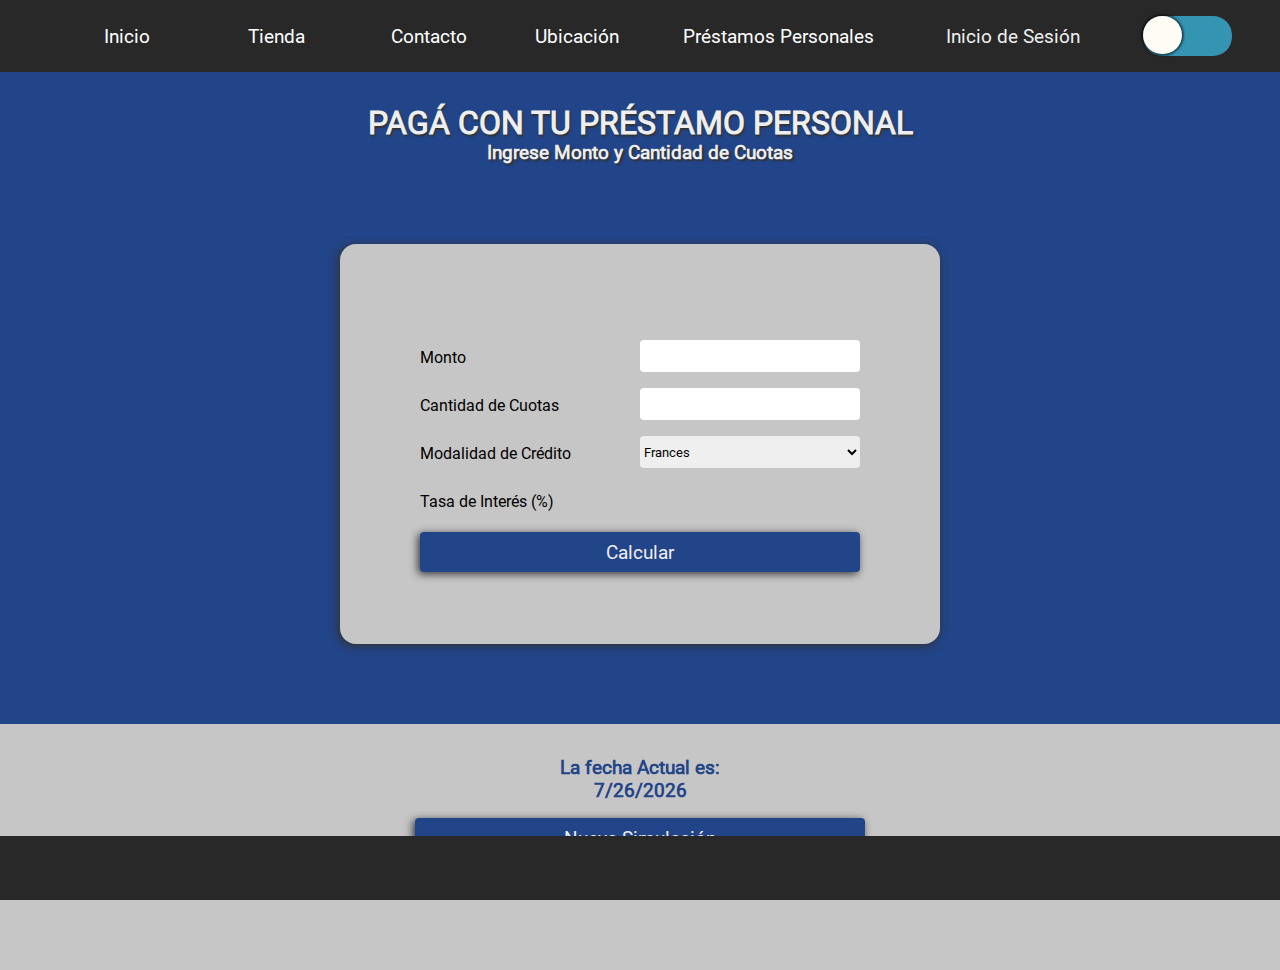
<file: finantiations.html>
<!DOCTYPE html>
<html lang="es">

<head>
    <meta charset="UTF-8">
    <meta http-equiv="X-UA-Compatible" content="IE=edge">
    <meta name="viewport" content="width=device-width, initial-scale=1.0">
    <title>JavaScript -- CoderHouse</title>
    <link rel="stylesheet" href="./css/style.css">
</head>

<body>
    <header id="header">
    </header>

    <main id="main">
        <h1>PAGÁ CON TU PRÉSTAMO PERSONAL</h1>

        <h3>Ingrese Monto y Cantidad de Cuotas</h3>
    </main>

    <footer id="footer">
        <p class="copy"></p>
    </footer>

    <script src="./js/index.js"></script>
    <script src="./js/calculos.js"></script>
    <script src="./js/dollar.js"></script>
</body>

</html>
</file>
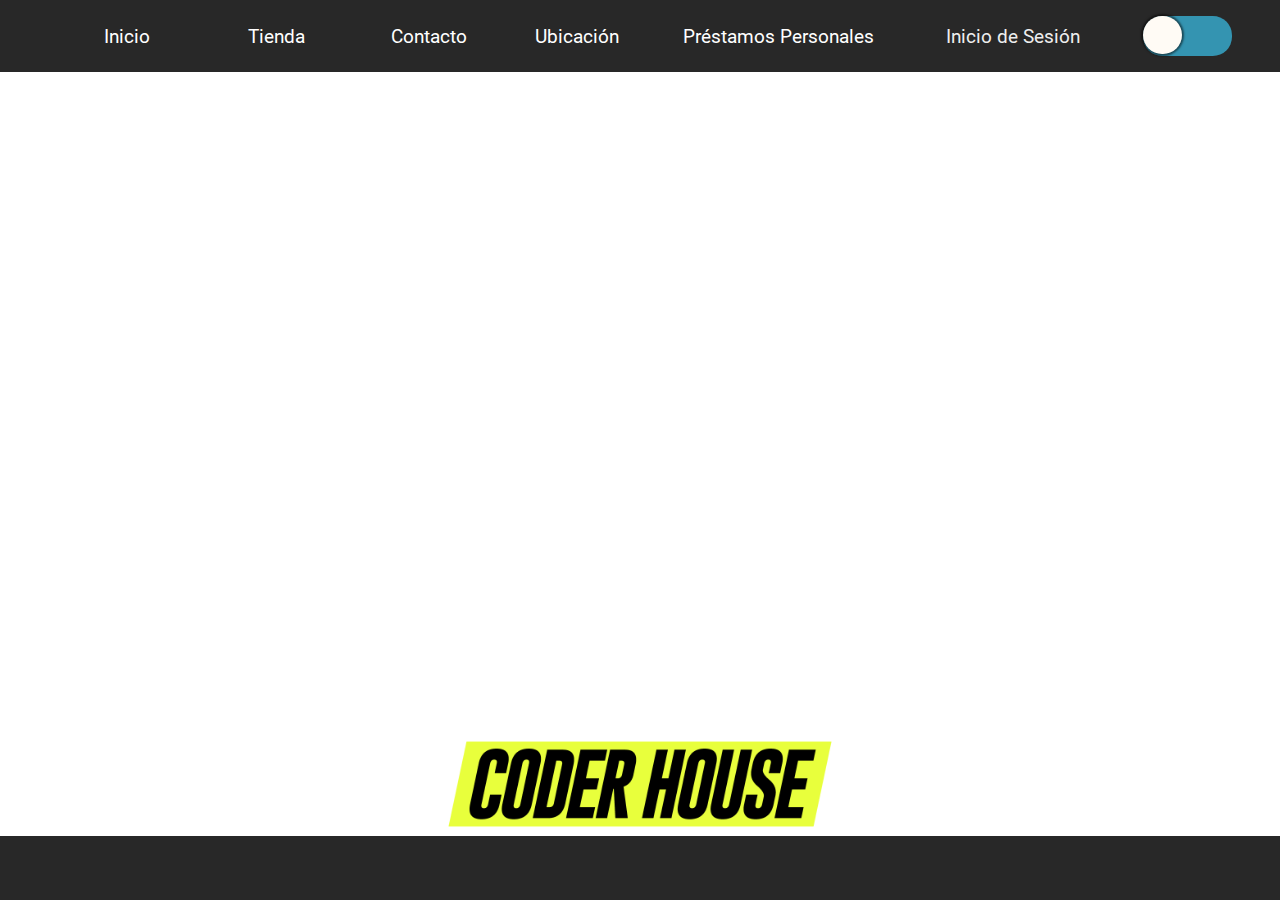
<file: maps.html>
<!DOCTYPE html>
<html lang="es">

<head>
    <meta charset="UTF-8">
    <meta http-equiv="X-UA-Compatible" content="IE=edge">
    <meta name="viewport" content="width=device-width, initial-scale=1.0">
    <title>JavaScript -- CoderHouse</title>
    <link rel="stylesheet" href="./css/style.css">
</head>

<body>
    <header id="header">
    </header>

    <main id="mapa">
        <iframe class="map cover"
            src="https://www.google.com/maps/embed?pb=!1m18!1m12!1m3!1d64780274.471536346!2d-121.24111420000001!3d7.6966500500000015!2m3!1f0!2f0!3f0!3m2!1i1024!2i768!4f13.1!3m3!1m2!1s0x95bcc945173b3dd7%3A0xe8a347bb55df550c!2sCoderhouse!5e0!3m2!1ses-419!2sar!4v1671911418939!5m2!1ses-419!2sar"
            loading="lazy" referrerpolicy="no-referrer-when-downgrade">
        </iframe>
    </main>

    <footer id="footer">
        <p class="copy"></p>
    </footer>

    <script src="./js/index.js"></script>
    <script src="./js/map.js"></script>
</body>

</html>
</file>
<file: css/style.css>
@charset "UTF-8";
@font-face {
  font-family: "Roboto";
  src: url("../font/Roboto-Regular.ttf") format("truetype");
  font-style: normal;
  font-weight: normal;
}
/* Variables */
:root {
  /* Colores */
  --first: #124;
  --second: #248;
  --light: #eee;
  --green: #005c54;
  --dark: #333;
  --grey: #282828;
  --greyMed: #888;
  --yellow: #ffff00;
  --med: #c7c6c6;
  /* Tamaños */
  --small: 200px;
  --medium: 400px;
  --large: 600px;
  /* Tipografia */
  --font: "Roboto";
}

/* Estructura General del Estilo */
* {
  font-family: var(--font);
  box-sizing: border-box;
  scroll-behavior: smooth;
}

/* Reinicios de Estilos */
/* Margenes */
body,
h1,
h2,
h3,
h4,
header p,
.submenu,
.subitems,
.menu {
  margin: 0;
}

/* Rellenos */
.submenu,
.subitems,
.menu {
  padding: 0;
}

/* Bordes */
iframe {
  border: 0;
}

h1,
h2,
h3 {
  text-align: center;
  color: var(--light);
  text-shadow: 0.1rem 0.1rem 0.1rem var(--dark);
}

.darkModeSwitch {
  background: #3494b1;
  display: flex;
  position: relative;
  cursor: pointer;
  outline: none;
  border: none;
  border-radius: 1.2rem;
  align-items: center;
  justify-content: space-between;
}

.darkModeSwitch span {
  width: 2.4rem;
  height: 2.4rem;
  line-height: 2.4rem;
  display: block;
  color: #fff;
  background: none;
}

.darkModeSwitch::after {
  display: block;
  background: #fffbf5;
  width: 2.4rem;
  height: 2.4rem;
  position: absolute;
  top: 0;
  left: 0;
  right: unset;
  border-radius: 1.2rem;
  transition: all 0.5s ease;
  box-shadow: 0 0 2px 2px rgba(0, 0, 0, 0.5);
  content: "";
}

.darkModeSwitch.active {
  background: #fdd384;
}

.darkModeSwitch.active::after {
  left: unset;
  right: 0;
}

body.dark > header > nav > .menu, body.dark > header > nav > .menu > .btnLog {
  background-color: #7f8186;
}

body.dark > main {
  background-color: #eeeeee !important;
}

header .menu {
  display: flex;
  justify-content: space-evenly;
  background-color: var(--grey);
  color: var(--light);
  padding: 1rem 0;
  align-items: center;
  padding-left: 3rem;
}
header .menu a {
  text-decoration: none;
  color: white;
  font-size: 1.2rem;
}
header .menu a:hover {
  color: var(--yellow);
}
header .menu h1,
header .menu p {
  padding-top: 2rem;
  text-align: center;
}
header .menu .btnLog, header .menu .btnLogout {
  background-color: var(--grey);
  padding: 0.3rem 1rem;
  border: none;
}
header .menu .btnLog a, header .menu .btnLogout a {
  color: var(--light);
}
header .menu .btnLog a:hover, header .menu .btnLogout a:hover {
  color: var(--yellow);
}
header .menu .btnLogout {
  color: var(--grey);
  font-size: 1.2rem;
}
header .menu .btnLogout:hover {
  color: var(--yellow);
}

:is(ul) li {
  min-width: 6rem;
  padding: 0.25rem 0.5rem;
  list-style: none;
}

body.dark > header .menu .btnLogout {
  background-color: #7f8186;
}

footer {
  position: fixed;
  width: 100%;
  bottom: 0;
  display: flex;
  justify-content: center;
  background-color: var(--grey);
  color: var(--light);
  padding: 1rem 0;
  align-items: center;
}

.tabla {
  display: flex;
  flex-direction: column;
  align-items: center;
  padding: 5rem;
}
.tabla .imputs-valores {
  width: 600px;
  background-color: var(--med);
  border-radius: 1rem;
  padding: 5rem;
  box-shadow: -0.1rem 0.125rem 0.5rem var(--dark);
}
.tabla .imputs-valores .imputs {
  display: flex;
  justify-content: space-between;
  height: 2rem;
  margin-top: 1rem;
  width: 100%;
  background-color: var(--med);
}
.tabla .imputs-valores .imputs label {
  background-color: var(--med);
  margin-top: 0.5rem;
}
.tabla .imputs-valores .imputs input,
.tabla .imputs-valores .imputs select,
.tabla .imputs-valores .imputs .boton {
  width: 220px;
  border: none;
  border-radius: 0.25rem;
}
.tabla .imputs-valores .imputs .boton {
  background-color: var(--second);
  color: var(--light);
  width: 100%;
  font-size: 1.2rem;
  padding: 0.5rem;
  height: 2.5rem;
  box-shadow: -0.125rem 0.125rem 0.5rem var(--dark);
  cursor: pointer;
}
.tabla .imputs-valores .imputs .boton:hover {
  box-shadow: none;
}

.valor-cuota {
  background-color: var(--med);
  padding: 0.25rem 1rem;
}

.recuadro {
  font-weight: 600;
  background-color: var(--dark);
  color: var(--light);
  letter-spacing: 1px;
  padding: 1rem;
}

#tasaInteres {
  background-color: var(--med);
  font-weight: 600;
  letter-spacing: 1px;
  font-size: 1.1rem;
  color: var(--second);
}

#main h1 {
  padding-top: 2rem;
}

.tiempo {
  display: flex;
  flex-direction: column;
  padding: 2rem 0 6rem 0;
  align-items: center;
  justify-content: center;
}
.tiempo h4 {
  color: var(--second);
  text-align: center;
  font-size: 1.2rem;
}
.tiempo .divDollar {
  display: flex;
  flex-direction: column;
  align-items: center;
}
.tiempo .usImg {
  width: 120px;
  padding: 1rem;
}

.refresh {
  display: flex;
  flex-direction: column;
  justify-content: center;
  align-items: center;
  padding: 1rem;
}

#refresh {
  background-color: var(--second);
  color: var(--light);
  width: 450px;
  font-size: 1.2rem;
  padding: 0.5rem;
  height: 2.5rem;
  box-shadow: -0.125rem 0.125rem 0.5rem var(--dark);
  cursor: pointer;
  border: none;
  border-radius: 0.25rem;
}

body.dark > main > .tabla .imputs-valores .imputs .boton {
  background-color: #7f8186;
}

body.dark > main > .tiempo #refresh {
  background-color: #7f8186;
}

body.dark > main > .tiempo h4 {
  color: var(--dark);
}

body.dark > main > h1,
body.dark > main > h2 {
  color: var(--dark);
  text-shadow: none;
}

#contenedor-productos {
  max-width: 1200px;
  margin: 5rem auto;
  display: flex;
  justify-content: space-between;
  flex-wrap: wrap;
}

.producto {
  width: 400px;
  height: 600px;
  padding: 1.5rem;
  margin: 0.8rem;
  margin-bottom: 1.2rem;
  box-shadow: 0.125rem 0.125rem 0.125rem rgba(0, 0, 0, 0.3);
  border-radius: 1rem;
  background-color: #dadada;
}
.producto h3 {
  color: var(--dark);
  text-shadow: none;
}
.producto .imagen-prod {
  height: 320px;
  display: flex;
  justify-content: center;
  align-items: center;
}
.producto .imagen-prod img {
  width: 80%;
  margin-bottom: 0.8rem;
}

.precioProducto {
  font-weight: 600;
}

.boton-agregar {
  background-color: var(--second);
  color: var(--light);
  margin: 1rem;
  padding: 0.5rem 0.8rem;
  border: none;
  border-radius: 0.25rem;
  width: 90%;
  box-shadow: 0.125rem 0.125rem 0.25rem #a4a5a5;
}

.boton-agregar:hover {
  cursor: pointer;
  box-shadow: none;
}

.comprar {
  background-color: var(--green);
}

.comprar:hover {
  background-color: var(--second);
}

body.dark > #contenedor-productos {
  background-color: white !important;
}

body.dark .producto {
  background-color: var(--light);
}
body.dark .boton-agregar {
  background-color: #989898;
}

.promesass h4 {
  text-align: center;
  padding: 1rem;
  color: red;
  font-size: 1.3rem;
}

.dollar {
  color: darkgreen;
  text-align: center;
  line-height: 1.3rem;
  padding-left: 0;
}
.dollar span {
  font-weight: 600;
}
.dollar .titleDollar {
  font-size: 1.5rem;
  font-weight: 600;
  padding-bottom: 1rem;
}

#logout {
  display: none;
}

#loginBtn {
  display: block;
}

.contenedor-ppal {
  display: flex;
  justify-content: center;
}
.contenedor-ppal .div-login {
  display: flex;
  flex-direction: column;
  justify-content: center;
  align-items: center;
  margin: 5% 0 25% 0;
  background-color: var(--grey);
  padding: 2rem;
  border-radius: 1rem;
  width: 400px;
}
.contenedor-ppal .div-login input {
  margin: 10px 0px;
  min-width: 280px;
  max-width: 320px;
  border: none;
  border-radius: 0.25rem;
  height: 2rem;
}
.contenedor-ppal .div-login .btn {
  display: flex;
  justify-content: center;
}
.contenedor-ppal .div-login .btn input {
  background-color: var(--light);
  padding: 0.3rem 1rem;
  border-radius: 0.25rem;
  color: var(--dark);
  font-size: 1rem;
}

#login {
  display: flex;
  flex-direction: column;
  padding: 20px;
}

.logout {
  display: flex !important;
  flex-direction: column;
  align-items: center;
}
.logout .img-login {
  width: 180px;
}

.hidden {
  visibility: hidden;
}

#logint,
#textoLogout {
  display: none;
}

#textoLogout {
  margin: 20% 0 30% 0;
}
#textoLogout h2 {
  color: #202020;
}
#textoLogout h2 span {
  color: #0000ff;
}

body.dark > main > .contenedor-ppal .div-login {
  background-color: #9e9e9e;
}
body.dark > main > .contenedor-ppal .div-login h2 {
  color: #282828;
  text-shadow: none;
}
body.dark > main > .contenedor-ppal .div-login form > .btn input {
  background-color: #282828;
  color: beige;
}

#boton-carrito {
  float: right;
  margin: 1rem;
  border: none;
  color: var(--second);
  font-size: 1.2rem;
  background-color: #f1f1f1;
  border-radius: 0.5rem;
  padding: 10px 20px;
  transition: all 0.3s;
}

#boton-carrito:hover {
  cursor: pointer;
  color: white;
  background-color: var(--second);
}

#boton-carrito:focus {
  outline: none;
}

.modal-contenedor {
  position: fixed;
  top: 0;
  width: 100%;
  height: 100vh;
  background-color: rgba(0, 0, 0, 0.3019607843);
  display: flex;
  justify-content: center;
  align-items: center;
  transition: all 0.5s;
  opacity: 0;
  visibility: hidden;
}

.modal-active {
  opacity: 1;
  visibility: visible;
}

.modal-carrito {
  position: relative;
  background-color: white;
  min-width: 500px;
  padding: 1.5rem;
  margin-top: -100%;
  transition: all 0.5s;
  border-radius: 0.5rem;
}
.modal-carrito #carrito-contenedor {
  margin-top: 3rem;
}

.modal-active .modal-carrito {
  margin-top: 0;
}

.modal-carrito h3 {
  color: var(--second);
  padding-bottom: 5px;
}

.modal-carrito #carritoCerrar {
  position: absolute;
  top: 15px;
  right: 15px;
  font-size: 20px;
  color: var(--second);
  border: none;
  background-color: white;
}

.modal-carrito #carritoCerrar:hover {
  cursor: pointer;
}

.modal-carrito #carritoCerrar:focus {
  outline: none;
}

.modal-carrito .precioProducto {
  padding-top: 10px;
}

.productoEnCarrito {
  border-left: 5px solid lightblue;
  border-radius: 3px;
  margin: 5px 0;
  padding: 5px 10px;
  display: flex;
  justify-content: space-between;
}

.productoEnCarrito:hover {
  border-left: 5px solid var(--second);
}

.boton-eliminar {
  background-color: white;
  color: red;
  border: none;
  font-size: 20px;
}

.boton-eliminar:hover {
  cursor: pointer;
}

.boton-eliminar:focus {
  outline: none;
}

body.dark #boton-carrito {
  color: var(--grey);
  background-color: var(--light);
}
body.dark #boton-carrito:hover {
  color: var(--light);
  background-color: var(--grey);
}

/* Contenido */
.flex {
  display: flex;
}

.grid {
  display: grid;
}

.auto {
  flex-wrap: wrap;
  gap: 0.5rem;
  grid-template-columns: repeat(auto-fit, minmax(min(100%, var(--size)), 1fr));
}

.auto > * {
  flex: 1 0 min(100%, var(--size));
}

.w-100 {
  width: 100%;
}

.small {
  --size: 200px;
}

.medium {
  --size: 400px;
}

.large {
  --size: 600px;
}

#mapa {
  display: flex;
  justify-content: center;
  padding-top: 6rem;
  flex-direction: column;
  align-items: center;
}
#mapa .map {
  width: 600px;
  height: 480px;
  border-radius: 1rem;
}
#mapa .textoMapa {
  padding: 5rem 0;
}
#mapa .textoMapa img {
  max-width: 400px;
}

/* Formulario de Contacto */
#contact {
  height: 500px;
  max-width: 540px;
  display: grid;
  margin: 3rem auto 16rem auto;
  padding: 1.5rem;
  background: linear-gradient(#eee, #ccc);
  border-radius: 0.5rem;
}
#contact h2 {
  color: var(--dark);
  text-shadow: none;
}
#contact label {
  margin-top: 0.5rem;
  padding: 0.25rem;
}
#contact input,
#contact textarea,
#contact select,
#contact button {
  font-size: 1rem;
  padding: 0.25rem 0.5rem;
  border: none;
  height: 2rem;
  border-radius: 0.25rem;
}
#contact .btn {
  margin-top: 1.8rem;
  background-color: var(--second);
  color: var(--light);
}
#contact .validation {
  max-height: 3rem;
  overflow: hidden;
  font-size: 0.8rem;
}
#contact .incorrecto {
  max-height: 3rem;
}

.contactoText {
  color: var(--greyMed);
  text-shadow: none;
  padding-top: 3rem;
}

body.dark > main {
  background-color: white !important;
}
body.dark > main #contact {
  background: linear-gradient(#ccc, #eee);
}
body.dark > main #contact h2 {
  color: var(--dark);
  text-shadow: none;
}
body.dark > main #contact .btn {
  margin-top: 1.8rem;
  background-color: var(--dark);
}

/* Tarjetas */
.card {
  border-radius: 0.5rem;
  background-color: #ccc;
  padding: 1rem;
}

/* Galerias */
.carrousel {
  position: relative;
  margin-bottom: 2rem;
  min-height: 100vh;
}
.carrousel h2 {
  padding-top: 2rem;
}

.carrousel button {
  position: absolute;
  top: 0;
  bottom: 0;
  padding: 15%;
  color: #ddd;
  background-color: transparent;
  font-size: 3rem;
  opacity: 0.3;
  border: none;
}

.carrousel button:hover {
  opacity: 0.7;
  cursor: pointer;
}

.carrousel .next {
  right: 0;
}

.carrousel .item {
  position: absolute;
  top: 0;
  left: 0;
  width: 100%;
  height: 100%;
  background-position: center;
  background-size: cover;
  opacity: 0;
}

.carrousel .item.active {
  opacity: 1;
}

.carrousel .item {
  display: grid;
  justify-content: center;
  align-content: center;
  color: #eee;
  font-size: 3rem;
  text-shadow: 0 0 0.5rem #333;
}

/* Imagenes */
#index {
  background-image: url("../img/fondo.webp");
  height: 100vh;
}

.tienda .item:nth-child(1n) {
  background-image: url("../img/item01.png");
}

.tienda .item:nth-child(2n) {
  background-image: url("../img/item02.png");
}

.tienda .item:nth-child(3n) {
  background-image: url("../img/item03.png");
}

.tienda .item:nth-child(4n) {
  background-image: url("../img/item04.png");
}

.tienda .item:nth-child(5n) {
  background-image: url("../img/item05.png");
}

.tienda .item:nth-child(6n) {
  background-image: url("../img/item06.png");
}

.tienda .item:nth-child(7n) {
  background-image: url("../img/item07.png");
}

.tienda .item:nth-child(8n) {
  background-image: url("../img/item08.png");
}

.tienda .item:nth-child(1n)::after {
  color: var(--yellow);
  font-size: 4rem;
  text-shadow: -0.5rem 0.251rem 0.8rem var(--dark);
  content: "Zapatilla Lona";
}

.tienda .item:nth-child(2n)::after {
  color: var(--yellow);
  font-size: 4rem;
  text-shadow: -0.5rem 0.251rem 0.8rem var(--dark);
  content: "Zapatilla Lona Gris";
}

.tienda .item:nth-child(3n)::after {
  color: var(--yellow);
  font-size: 4rem;
  text-shadow: -0.5rem 0.251rem 0.8rem var(--dark);
  content: "Zapatilla Combinada";
}

.tienda .item:nth-child(4n)::after {
  color: var(--yellow);
  font-size: 4rem;
  text-shadow: -0.5rem 0.251rem 0.8rem var(--dark);
  content: "Zapatilla Tenis";
}

.tienda .item:nth-child(5n)::after {
  color: var(--yellow);
  font-size: 4rem;
  text-shadow: -0.5rem 0.251rem 0.8rem var(--dark);
  content: "Remera Lisa Blanca";
}

.tienda .item:nth-child(6n)::after {
  color: var(--yellow);
  font-size: 4rem;
  text-shadow: -0.5rem 0.251rem 0.8rem var(--dark);
  content: "Remera Lisa Negra";
}

.tienda .item:nth-child(7n)::after {
  color: var(--yellow);
  font-size: 4rem;
  text-shadow: -0.5rem 0.251rem 0.8rem var(--dark);
  content: "Remera Lisa Gris";
}

.tienda .item:nth-child(8n)::after {
  color: var(--yellow);
  font-size: 4rem;
  text-shadow: -0.5rem 0.251rem 0.8rem var(--dark);
  content: "Remera Messi";
}

.tiendaBtn {
  padding: 0 20% 8rem 20%;
  display: flex;
  flex-direction: column;
  align-items: center;
}
.tiendaBtn .test {
  padding: 0.5rem 2rem;
  margin: 0.8rem;
  background-color: var(--dark);
  color: var(--yellow);
  font-size: 1rem;
  border: none;
  border-radius: 0.25rem;
  cursor: pointer;
}
.tiendaBtn .test:hover {
  background-color: var(--light);
  color: var(--dark);
  border: 1px solid var(--dark);
}

.w-100 {
  display: flex;
  justify-content: center;
}
.w-100 ul > li {
  padding: 2rem;
  background-color: var(--light);
  margin: 0.5rem;
  border-radius: 0.5rem;
}
.w-100 ul > li h3 {
  color: var(--second);
  text-shadow: none;
  font-size: 2rem;
  margin-bottom: 2rem;
}
.w-100 ul > li h4 {
  font-size: 1.3rem;
  margin-bottom: 0.5rem;
}
.w-100 ul > li h4 span {
  color: var(--second);
  font-weight: 600;
}
.w-100 ul > li .imagen-min {
  display: flex;
  justify-content: center;
  align-items: center;
  padding: 2rem;
}
.w-100 ul > li .imagen-min img {
  max-width: 280px;
}

.carga-test {
  padding: 2rem;
  text-align: center;
  color: var(--second);
  font-size: 1.2rem;
  font-weight: normal;
}

/* Selected */
#selected {
  display: inline-block;
  border-radius: 0.25rem;
  padding: 0.5rem 1rem;
}

.selected {
  background-color: #da3;
}

.special {
  background-color: #3c6;
}

.left-negative {
  left: -30%;
}

.left-none {
  left: 0;
}

body.dark > #index {
  background-image: url("../img/fondo1.webp");
  height: 100vh;
}
body.dark > #index .carrousel button {
  color: #000000;
}
body.dark > #index .carrousel h2 {
  color: #333;
  text-shadow: none;
}
body.dark > #index #root > table {
  --bs-table-color: #1c1c1c;
  --bs-table-bg: #fff;
  --bs-table-border-color: #373b3e;
  --bs-table-striped-bg: #c2c2c2;
  --bs-table-striped-color: #2e2e2e;
  --bs-table-active-bg: #404040;
  --bs-table-active-color: #212121;
  --bs-table-hover-bg: #323539;
  --bs-table-hover-color: #c2c2c2;
  color: var(--bs-table-color);
  border-color: var(--bs-table-border-color);
}
body.dark > #index #root > table .btn-outline-light {
  --bs-btn-color: #21272c;
  --bs-btn-border-color: #565656;
  --bs-btn-hover-color: #000;
  --bs-btn-hover-bg: #808589;
}

.swiper {
  width: 100%;
  z-index: 0 !important;
  background-color: rgba(49, 79, 120, 0.4862745098);
  padding: 5rem;
}
.swiper .swiper-slide {
  display: -webkit-box;
  display: -ms-flexbox;
  display: -webkit-flex;
  display: flex;
  -webkit-box-pack: center;
  -ms-flex-pack: center;
  -webkit-justify-content: center;
  justify-content: center;
  -webkit-box-align: center;
  -ms-flex-align: center;
  -webkit-align-items: center;
  align-items: center;
}
.swiper .swiper-slide img {
  display: block;
  width: 100%;
  height: 50vh;
  object-fit: cover;
  margin-bottom: 3rem;
}

body.dark > .swiper {
  background-color: #bdbdbd;
}

/* Autor: Alejandro Di Stefano *//*# sourceMappingURL=style.css.map */
</file>
